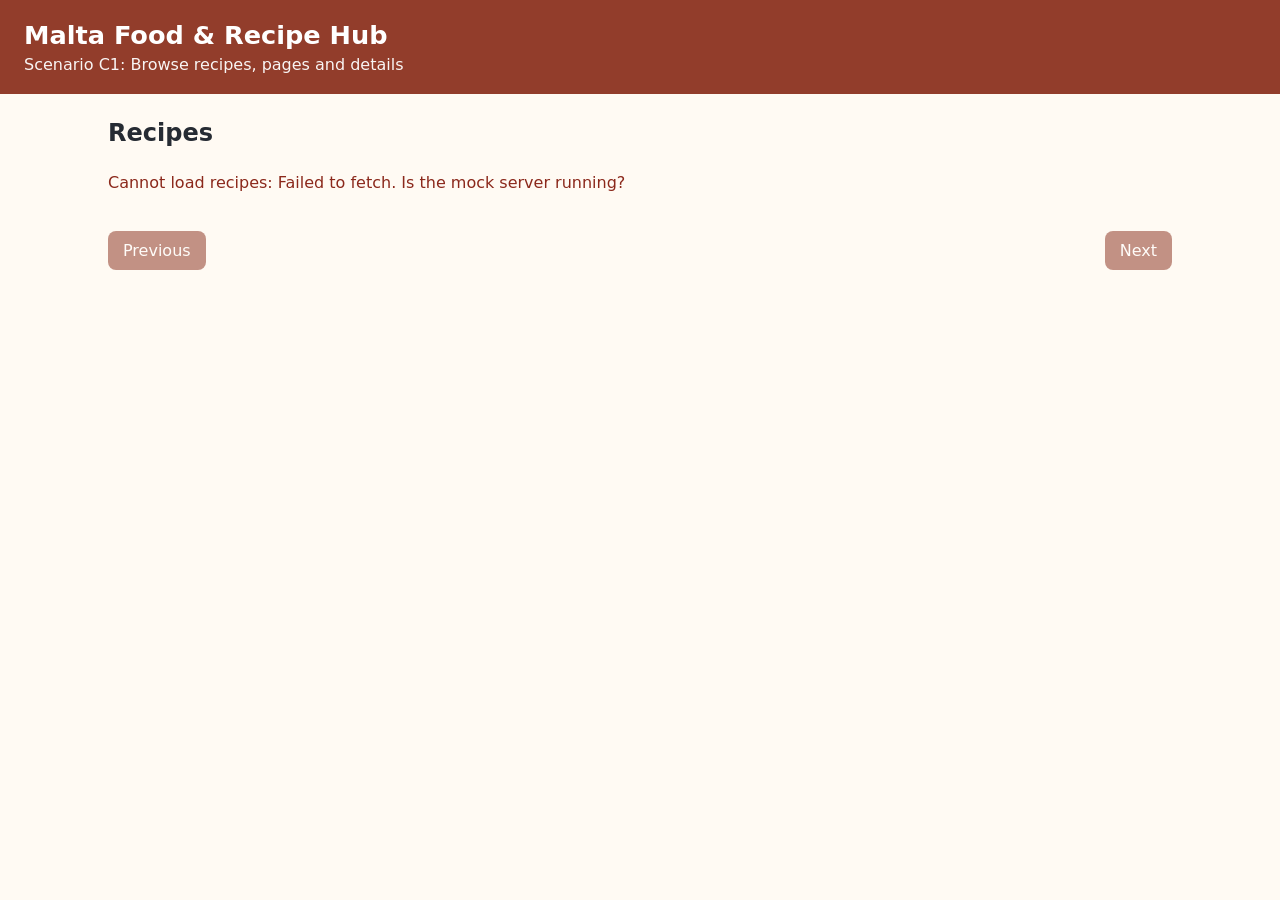
<file: C_D_Practice/Module_C/01_Recipe_Browser_Pagination/index.html>
<!doctype html><html lang="en"><head><meta charset="utf-8"><meta name="viewport" content="width=device-width,initial-scale=1"><title>Recipe browser</title><link rel="stylesheet" href="style.css"><script src="app.js" defer></script></head>
<body><header><h1>Malta Food & Recipe Hub</h1><p>Scenario C1: Browse recipes, pages and details</p></header>
<main><div class="row between"><h2>Recipes</h2><span id="count" class="muted"></span></div><p id="status" class="status" role="status"></p><div id="cards" class="cards"></div>
<div class="row between" style="margin:22px 0"><button id="previous">Previous</button><span id="pageText"></span><button id="next">Next</button></div>
<section class="panel" id="detail" hidden><h2>Recipe details</h2><div id="detailContent"></div><button id="close">Close</button></section></main></body></html>
</file>
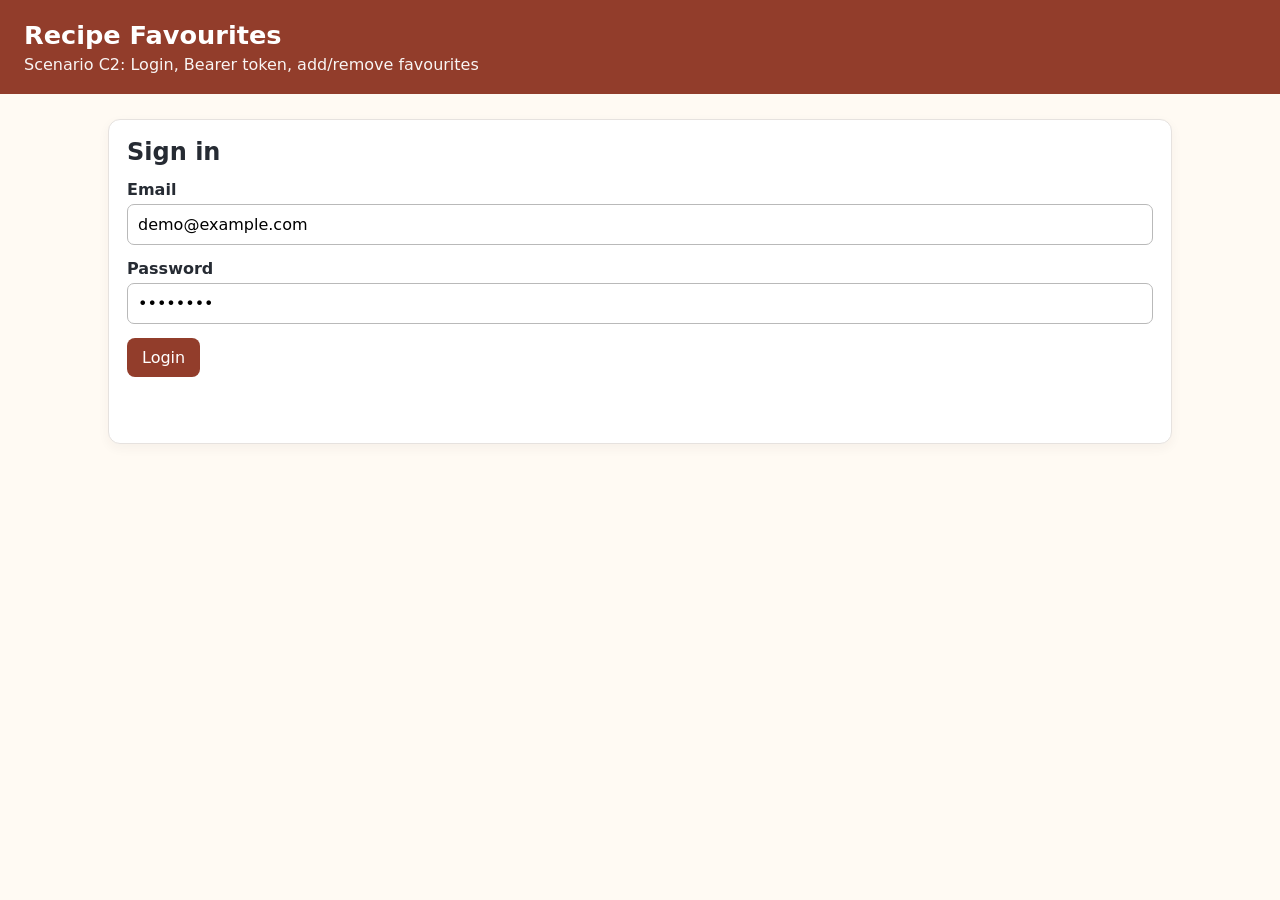
<file: C_D_Practice/Module_C/02_Login_And_Favourites/index.html>
<!doctype html><html lang="en"><head><meta charset="utf-8"><meta name="viewport" content="width=device-width,initial-scale=1"><title>Recipe favourites</title><link rel="stylesheet" href="style.css"><script src="app.js" defer></script></head>
<body><header><h1>Recipe Favourites</h1><p>Scenario C2: Login, Bearer token, add/remove favourites</p></header><main>
<section class="panel" id="loginPanel"><h2>Sign in</h2><form id="loginForm"><div class="field"><label for="email">Email</label><input id="email" type="email" value="demo@example.com" required></div><div class="field"><label for="password">Password</label><input id="password" type="password" value="demo1234" required></div><button>Login</button></form><p class="status" id="loginStatus" role="status"></p></section>
<section id="appPanel" hidden><div class="row between"><h2>My favourites</h2><button id="logout">Log out</button></div><p id="appStatus" class="status" role="status"></p><div class="controls"><div><label for="recipeId">Recipe to add (ID)</label><input id="recipeId" type="number" min="1" value="4"></div><button id="add">Add favourite</button></div><div id="cards" class="cards"></div><p id="empty" class="muted"></p></section></main></body></html>
</file>
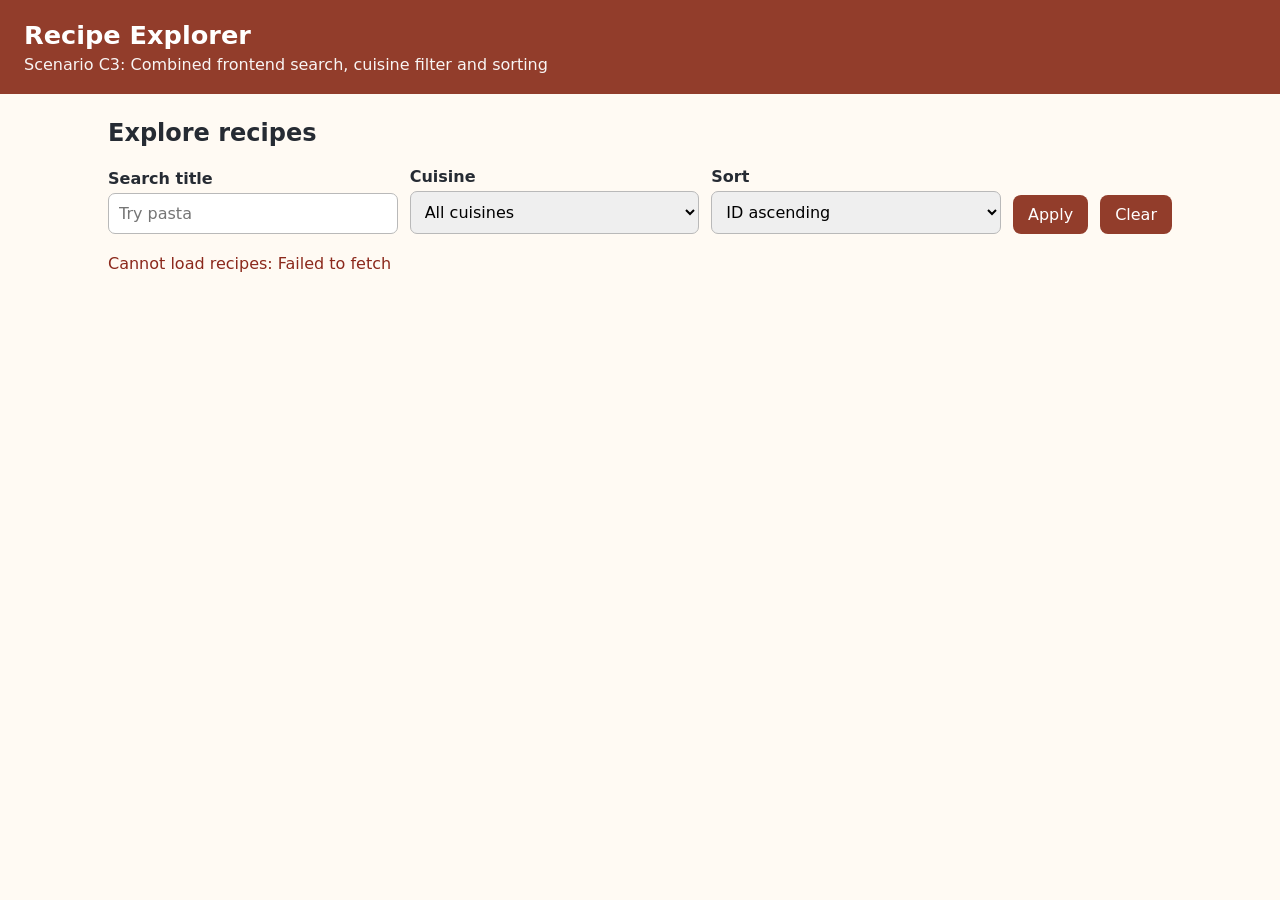
<file: C_D_Practice/Module_C/03_Search_Filter_Dashboard/index.html>
<!doctype html><html lang="en"><head><meta charset="utf-8"><meta name="viewport" content="width=device-width,initial-scale=1"><title>Recipe search dashboard</title><link rel="stylesheet" href="style.css"><script src="app.js" defer></script></head><body>
<header><h1>Recipe Explorer</h1><p>Scenario C3: Combined frontend search, cuisine filter and sorting</p></header><main><h2>Explore recipes</h2><form id="filters" class="controls"><div><label for="search">Search title</label><input id="search" placeholder="Try pasta"></div><div><label for="cuisine">Cuisine</label><select id="cuisine"><option value="">All cuisines</option></select></div><div><label for="sort">Sort</label><select id="sort"><option value="id">ID ascending</option><option value="time">Shortest time</option><option value="title">Title A-Z</option></select></div><button type="submit">Apply</button><button type="button" id="reset">Clear</button></form><p id="summary" class="muted"></p><p id="status" class="status" role="status"></p><div id="cards" class="cards"></div></main></body></html>
</file>
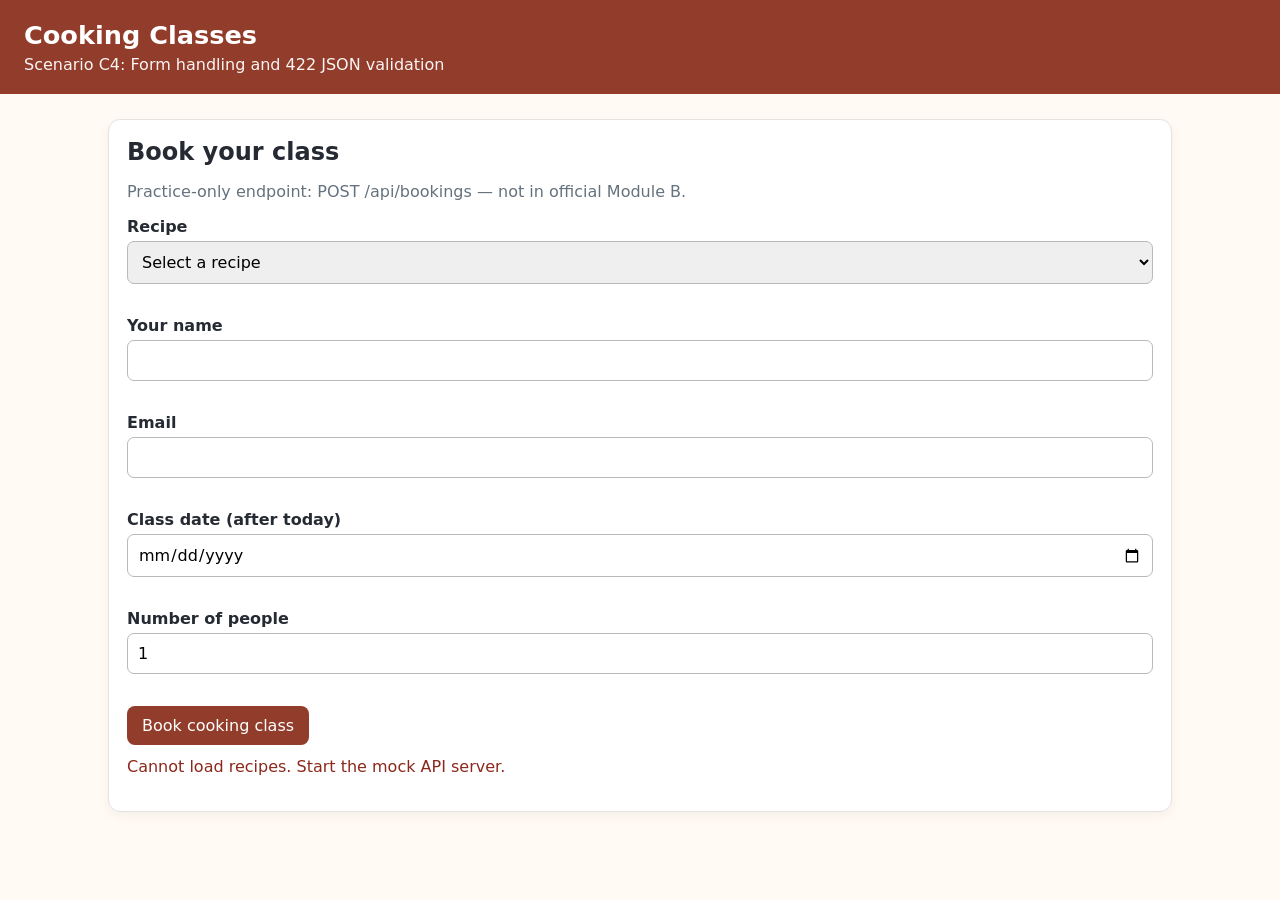
<file: C_D_Practice/Module_C/04_Booking_Form_API/index.html>
<!doctype html><html lang="en"><head><meta charset="utf-8"><meta name="viewport" content="width=device-width,initial-scale=1"><title>Cooking class booking</title><link rel="stylesheet" href="style.css"><script src="app.js" defer></script></head><body>
<header><h1>Cooking Classes</h1><p>Scenario C4: Form handling and 422 JSON validation</p></header><main><section class="panel"><h2>Book your class</h2><p class="muted">Practice-only endpoint: POST /api/bookings — not in official Module B.</p><form id="form" novalidate>
<div class="field"><label for="recipeId">Recipe</label><select id="recipeId" name="recipe_id" required><option value="">Select a recipe</option></select><small class="error" data-error="recipe_id"></small></div>
<div class="field"><label for="name">Your name</label><input id="name" name="name" required><small class="error" data-error="name"></small></div>
<div class="field"><label for="email">Email</label><input id="email" type="email" name="email" required><small class="error" data-error="email"></small></div>
<div class="field"><label for="date">Class date (after today)</label><input id="date" type="date" name="date" required><small class="error" data-error="date"></small></div>
<div class="field"><label for="people">Number of people</label><input id="people" type="number" name="people" min="1" max="12" value="1" required><small class="error" data-error="people"></small></div>
<button id="submit" type="submit">Book cooking class</button><p id="status" role="status" class="status"></p></form></section></main></body></html>
</file>
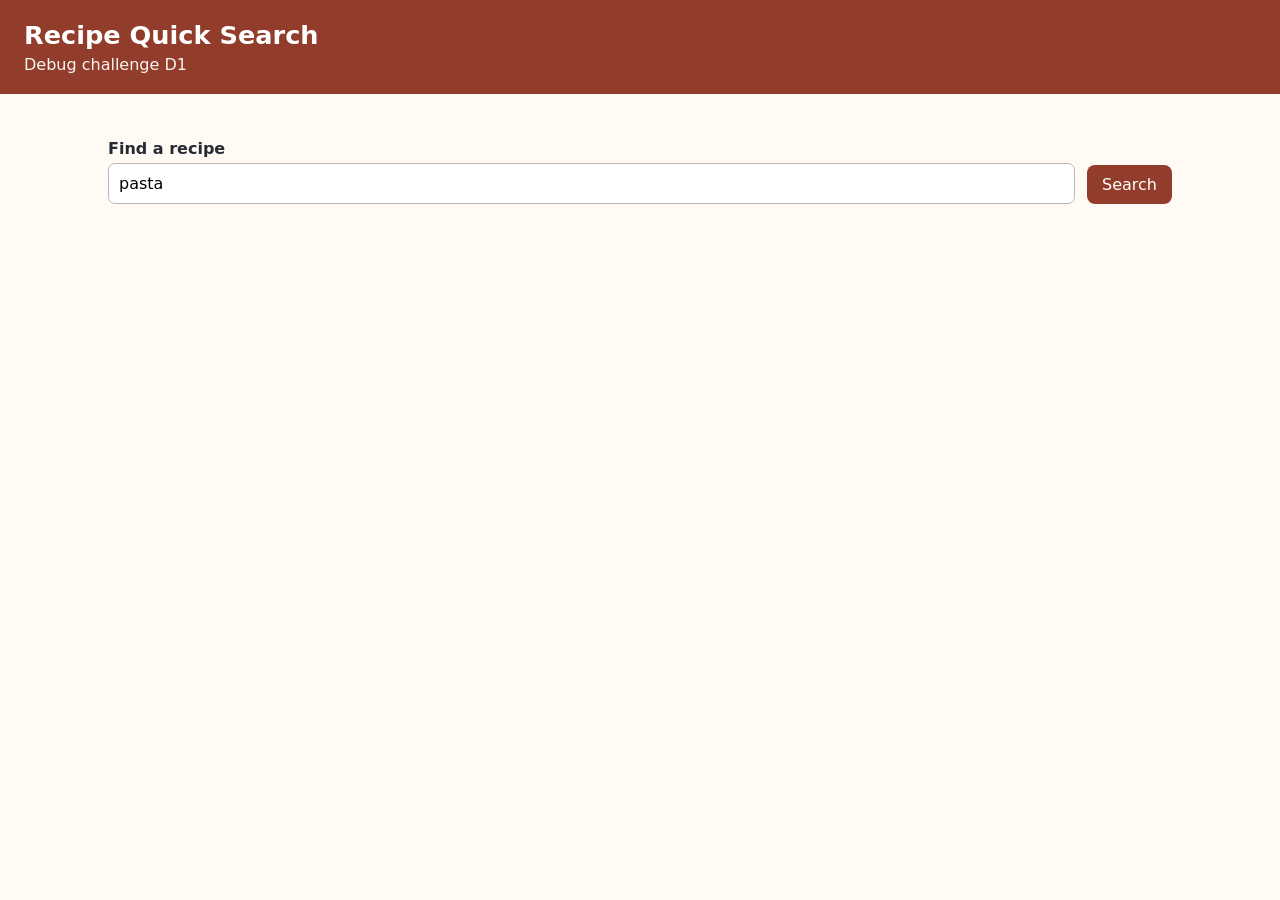
<file: C_D_Practice/Module_D/01_DOM_And_Events/broken/index.html>
<!doctype html><html lang="en"><head><meta charset="utf-8"><meta name="viewport" content="width=device-width,initial-scale=1"><title>D1 DOM bugs</title><link rel="stylesheet" href="style.css"><script src="app.js" defer></script></head><body><header><h1>Recipe Quick Search</h1><p>Debug challenge D1</p></header><main><form id="searchForm" class="controls"><div><label for="search">Find a recipe</label><input id="search" value="pasta"></div><button id="go" type="submit">Search</button></form><p id="status" class="status"></p><div class="cards" id="results"></div></main></body></html>
</file>
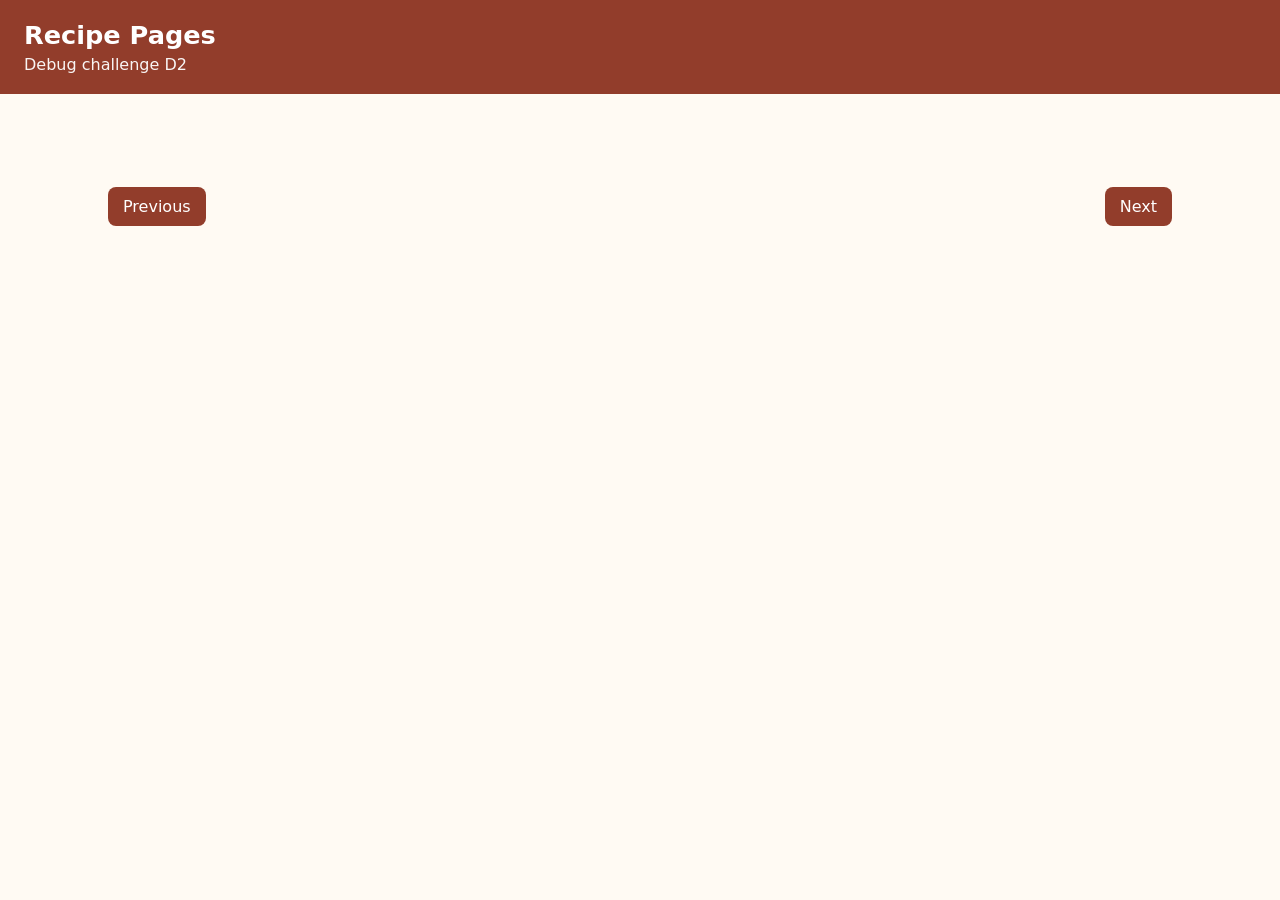
<file: C_D_Practice/Module_D/02_Pagination_And_JSON/broken/index.html>
<!doctype html><html lang="en"><head><meta charset="utf-8"><meta name="viewport" content="width=device-width,initial-scale=1"><title>D2 pagination bugs</title><link rel="stylesheet" href="style.css"><script src="app.js" defer></script></head><body><header><h1>Recipe Pages</h1><p>Debug challenge D2</p></header><main><p id="status" class="status"></p><div id="items" class="cards"></div><div class="row between" style="margin-top:20px"><button id="prev">Previous</button><span id="label"></span><button id="next">Next</button></div></main></body></html>
</file>
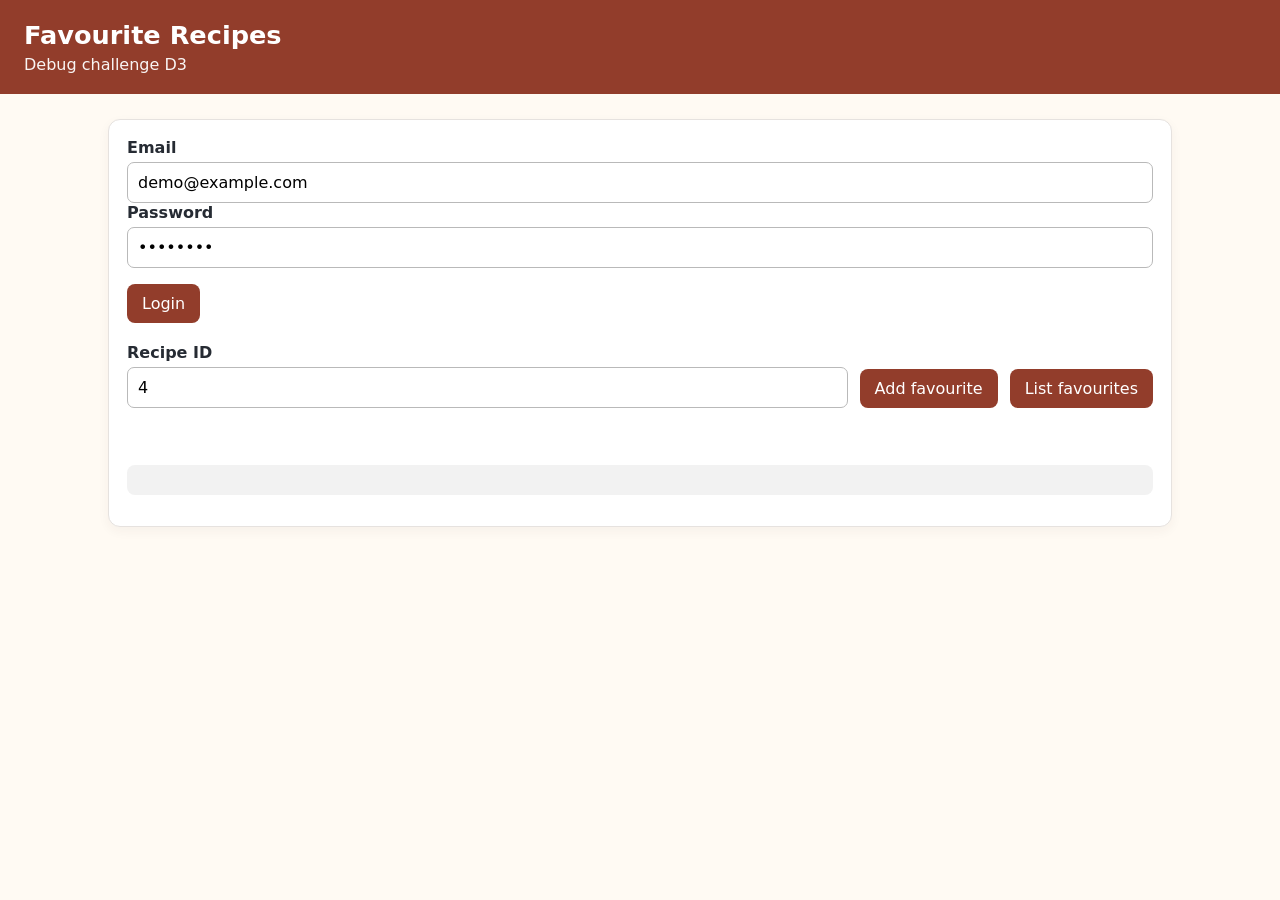
<file: C_D_Practice/Module_D/03_Auth_And_Favourites/broken/index.html>
<!doctype html><html lang="en"><head><meta charset="utf-8"><meta name="viewport" content="width=device-width,initial-scale=1"><title>D3 auth bugs</title><link rel="stylesheet" href="style.css"><script src="app.js" defer></script></head><body><header><h1>Favourite Recipes</h1><p>Debug challenge D3</p></header><main><section class="panel"><form id="login"><label for="email">Email</label><input id="email" value="demo@example.com"><label for="password">Password</label><input id="password" type="password" value="demo1234"><p><button>Login</button></p></form><div class="controls"><div><label for="recipe">Recipe ID</label><input id="recipe" type="number" value="4"></div><button id="add">Add favourite</button><button id="load">List favourites</button></div><p id="status" class="status"></p><pre id="output"></pre></section></main></body></html>
</file>
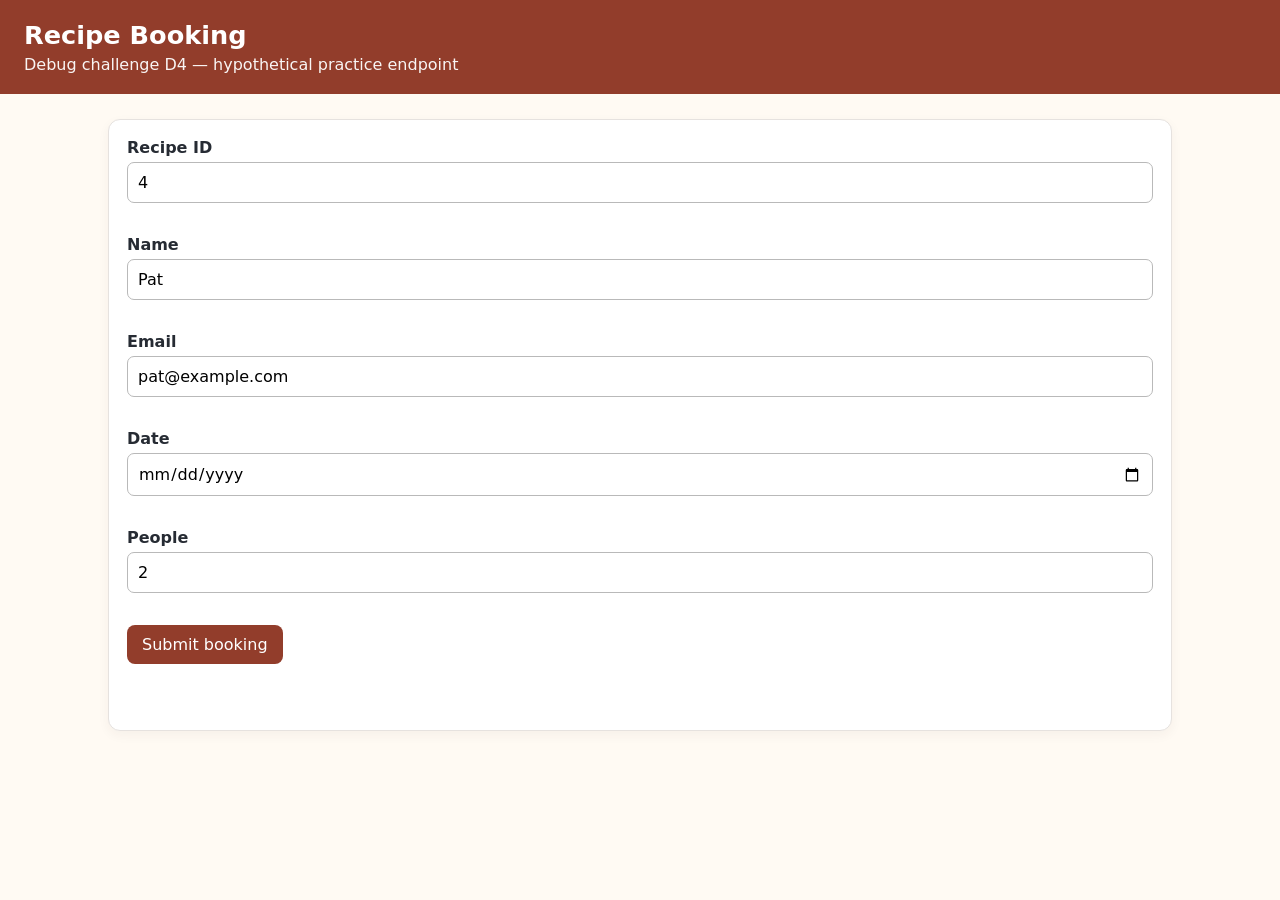
<file: C_D_Practice/Module_D/04_Forms_And_Errors/broken/index.html>
<!doctype html><html lang="en"><head><meta charset="utf-8"><meta name="viewport" content="width=device-width,initial-scale=1"><title>D4 booking bugs</title><link rel="stylesheet" href="style.css"><script src="app.js" defer></script></head><body><header><h1>Recipe Booking</h1><p>Debug challenge D4 — hypothetical practice endpoint</p></header><main><section class="panel"><form id="booking" novalidate>
<div class="field"><label for="recipe">Recipe ID</label><input id="recipe" type="number" value="4"><small class="error" data-error="recipe_id"></small></div>
<div class="field"><label for="name">Name</label><input id="name" value="Pat"><small class="error" data-error="name"></small></div>
<div class="field"><label for="email">Email</label><input id="email" value="pat@example.com"><small class="error" data-error="email"></small></div>
<div class="field"><label for="date">Date</label><input id="date" type="date"><small class="error" data-error="date"></small></div>
<div class="field"><label for="people">People</label><input id="people" type="number" value="2"><small class="error" data-error="people"></small></div>
<button>Submit booking</button></form><p id="status" class="status"></p></section></main></body></html>
</file>
<file: C_D_Practice/Module_C/01_Recipe_Browser_Pagination/style.css>
:root{--wine:#923d2b;--cream:#fffaf3;--ink:#262b33;--muted:#65727d;--border:#e6e2df}
*{box-sizing:border-box}body{font-family:system-ui,-apple-system,Segoe UI,Arial,sans-serif;margin:0;color:var(--ink);background:var(--cream)}
header{background:var(--wine);color:white;padding:20px 24px}header h1{margin:0;font-size:1.6rem}header p{margin:5px 0 0;opacity:.95}
main{max-width:1100px;margin:auto;padding:25px 18px 60px}h2{margin:0 0 14px}button,.btn{background:var(--wine);border:0;border-radius:8px;padding:10px 15px;color:white;cursor:pointer;text-decoration:none;font:inherit}button:disabled{opacity:.55;cursor:not-allowed}
input,select{padding:10px;border:1px solid #b9b9b9;border-radius:7px;font:inherit;max-width:100%;width:100%}label{display:block;font-weight:600;margin:0 0 5px}
.controls{display:flex;align-items:end;gap:12px;flex-wrap:wrap;margin:20px 0}.controls>div{flex:1;min-width:180px}.cards{display:grid;grid-template-columns:repeat(3,minmax(0,1fr));gap:17px}
.card,.panel{background:white;border:1px solid var(--border);border-radius:12px;padding:18px;box-shadow:0 4px 12px #392c2c0c}.card h3{margin:0 0 6px}.card p{color:#56606c}.muted{color:var(--muted)}.status{min-height:24px;margin:12px 0;color:#8b281b}.success{color:#176431}.row{display:flex;align-items:center;gap:12px;flex-wrap:wrap}.between{justify-content:space-between}.pill{background:#f7e5d7;color:#672d21;padding:4px 8px;border-radius:14px;font-size:.84rem}
form .field{margin-bottom:14px}pre{background:#f2f2f2;border-radius:8px;overflow:auto;padding:15px}small{display:block;color:var(--muted)}.error{color:#b42828;font-size:.87rem;min-height:18px}a{color:var(--wine)}
@media(max-width:750px){.cards{grid-template-columns:repeat(2,minmax(0,1fr))}}@media(max-width:520px){.cards{grid-template-columns:1fr}header h1{font-size:1.35rem}main{padding:18px 12px}}
</file>
<file: C_D_Practice/Module_C/02_Login_And_Favourites/style.css>
:root{--wine:#923d2b;--cream:#fffaf3;--ink:#262b33;--muted:#65727d;--border:#e6e2df}
*{box-sizing:border-box}body{font-family:system-ui,-apple-system,Segoe UI,Arial,sans-serif;margin:0;color:var(--ink);background:var(--cream)}
header{background:var(--wine);color:white;padding:20px 24px}header h1{margin:0;font-size:1.6rem}header p{margin:5px 0 0;opacity:.95}
main{max-width:1100px;margin:auto;padding:25px 18px 60px}h2{margin:0 0 14px}button,.btn{background:var(--wine);border:0;border-radius:8px;padding:10px 15px;color:white;cursor:pointer;text-decoration:none;font:inherit}button:disabled{opacity:.55;cursor:not-allowed}
input,select{padding:10px;border:1px solid #b9b9b9;border-radius:7px;font:inherit;max-width:100%;width:100%}label{display:block;font-weight:600;margin:0 0 5px}
.controls{display:flex;align-items:end;gap:12px;flex-wrap:wrap;margin:20px 0}.controls>div{flex:1;min-width:180px}.cards{display:grid;grid-template-columns:repeat(3,minmax(0,1fr));gap:17px}
.card,.panel{background:white;border:1px solid var(--border);border-radius:12px;padding:18px;box-shadow:0 4px 12px #392c2c0c}.card h3{margin:0 0 6px}.card p{color:#56606c}.muted{color:var(--muted)}.status{min-height:24px;margin:12px 0;color:#8b281b}.success{color:#176431}.row{display:flex;align-items:center;gap:12px;flex-wrap:wrap}.between{justify-content:space-between}.pill{background:#f7e5d7;color:#672d21;padding:4px 8px;border-radius:14px;font-size:.84rem}
form .field{margin-bottom:14px}pre{background:#f2f2f2;border-radius:8px;overflow:auto;padding:15px}small{display:block;color:var(--muted)}.error{color:#b42828;font-size:.87rem;min-height:18px}a{color:var(--wine)}
@media(max-width:750px){.cards{grid-template-columns:repeat(2,minmax(0,1fr))}}@media(max-width:520px){.cards{grid-template-columns:1fr}header h1{font-size:1.35rem}main{padding:18px 12px}}
</file>
<file: C_D_Practice/Module_C/03_Search_Filter_Dashboard/style.css>
:root{--wine:#923d2b;--cream:#fffaf3;--ink:#262b33;--muted:#65727d;--border:#e6e2df}
*{box-sizing:border-box}body{font-family:system-ui,-apple-system,Segoe UI,Arial,sans-serif;margin:0;color:var(--ink);background:var(--cream)}
header{background:var(--wine);color:white;padding:20px 24px}header h1{margin:0;font-size:1.6rem}header p{margin:5px 0 0;opacity:.95}
main{max-width:1100px;margin:auto;padding:25px 18px 60px}h2{margin:0 0 14px}button,.btn{background:var(--wine);border:0;border-radius:8px;padding:10px 15px;color:white;cursor:pointer;text-decoration:none;font:inherit}button:disabled{opacity:.55;cursor:not-allowed}
input,select{padding:10px;border:1px solid #b9b9b9;border-radius:7px;font:inherit;max-width:100%;width:100%}label{display:block;font-weight:600;margin:0 0 5px}
.controls{display:flex;align-items:end;gap:12px;flex-wrap:wrap;margin:20px 0}.controls>div{flex:1;min-width:180px}.cards{display:grid;grid-template-columns:repeat(3,minmax(0,1fr));gap:17px}
.card,.panel{background:white;border:1px solid var(--border);border-radius:12px;padding:18px;box-shadow:0 4px 12px #392c2c0c}.card h3{margin:0 0 6px}.card p{color:#56606c}.muted{color:var(--muted)}.status{min-height:24px;margin:12px 0;color:#8b281b}.success{color:#176431}.row{display:flex;align-items:center;gap:12px;flex-wrap:wrap}.between{justify-content:space-between}.pill{background:#f7e5d7;color:#672d21;padding:4px 8px;border-radius:14px;font-size:.84rem}
form .field{margin-bottom:14px}pre{background:#f2f2f2;border-radius:8px;overflow:auto;padding:15px}small{display:block;color:var(--muted)}.error{color:#b42828;font-size:.87rem;min-height:18px}a{color:var(--wine)}
@media(max-width:750px){.cards{grid-template-columns:repeat(2,minmax(0,1fr))}}@media(max-width:520px){.cards{grid-template-columns:1fr}header h1{font-size:1.35rem}main{padding:18px 12px}}
</file>
<file: C_D_Practice/Module_C/04_Booking_Form_API/style.css>
:root{--wine:#923d2b;--cream:#fffaf3;--ink:#262b33;--muted:#65727d;--border:#e6e2df}
*{box-sizing:border-box}body{font-family:system-ui,-apple-system,Segoe UI,Arial,sans-serif;margin:0;color:var(--ink);background:var(--cream)}
header{background:var(--wine);color:white;padding:20px 24px}header h1{margin:0;font-size:1.6rem}header p{margin:5px 0 0;opacity:.95}
main{max-width:1100px;margin:auto;padding:25px 18px 60px}h2{margin:0 0 14px}button,.btn{background:var(--wine);border:0;border-radius:8px;padding:10px 15px;color:white;cursor:pointer;text-decoration:none;font:inherit}button:disabled{opacity:.55;cursor:not-allowed}
input,select{padding:10px;border:1px solid #b9b9b9;border-radius:7px;font:inherit;max-width:100%;width:100%}label{display:block;font-weight:600;margin:0 0 5px}
.controls{display:flex;align-items:end;gap:12px;flex-wrap:wrap;margin:20px 0}.controls>div{flex:1;min-width:180px}.cards{display:grid;grid-template-columns:repeat(3,minmax(0,1fr));gap:17px}
.card,.panel{background:white;border:1px solid var(--border);border-radius:12px;padding:18px;box-shadow:0 4px 12px #392c2c0c}.card h3{margin:0 0 6px}.card p{color:#56606c}.muted{color:var(--muted)}.status{min-height:24px;margin:12px 0;color:#8b281b}.success{color:#176431}.row{display:flex;align-items:center;gap:12px;flex-wrap:wrap}.between{justify-content:space-between}.pill{background:#f7e5d7;color:#672d21;padding:4px 8px;border-radius:14px;font-size:.84rem}
form .field{margin-bottom:14px}pre{background:#f2f2f2;border-radius:8px;overflow:auto;padding:15px}small{display:block;color:var(--muted)}.error{color:#b42828;font-size:.87rem;min-height:18px}a{color:var(--wine)}
@media(max-width:750px){.cards{grid-template-columns:repeat(2,minmax(0,1fr))}}@media(max-width:520px){.cards{grid-template-columns:1fr}header h1{font-size:1.35rem}main{padding:18px 12px}}
</file>
<file: C_D_Practice/Module_D/01_DOM_And_Events/broken/style.css>
:root{--wine:#923d2b;--cream:#fffaf3;--ink:#262b33;--muted:#65727d;--border:#e6e2df}
*{box-sizing:border-box}body{font-family:system-ui,-apple-system,Segoe UI,Arial,sans-serif;margin:0;color:var(--ink);background:var(--cream)}
header{background:var(--wine);color:white;padding:20px 24px}header h1{margin:0;font-size:1.6rem}header p{margin:5px 0 0;opacity:.95}
main{max-width:1100px;margin:auto;padding:25px 18px 60px}h2{margin:0 0 14px}button,.btn{background:var(--wine);border:0;border-radius:8px;padding:10px 15px;color:white;cursor:pointer;text-decoration:none;font:inherit}button:disabled{opacity:.55;cursor:not-allowed}
input,select{padding:10px;border:1px solid #b9b9b9;border-radius:7px;font:inherit;max-width:100%;width:100%}label{display:block;font-weight:600;margin:0 0 5px}
.controls{display:flex;align-items:end;gap:12px;flex-wrap:wrap;margin:20px 0}.controls>div{flex:1;min-width:180px}.cards{display:grid;grid-template-columns:repeat(3,minmax(0,1fr));gap:17px}
.card,.panel{background:white;border:1px solid var(--border);border-radius:12px;padding:18px;box-shadow:0 4px 12px #392c2c0c}.card h3{margin:0 0 6px}.card p{color:#56606c}.muted{color:var(--muted)}.status{min-height:24px;margin:12px 0;color:#8b281b}.success{color:#176431}.row{display:flex;align-items:center;gap:12px;flex-wrap:wrap}.between{justify-content:space-between}.pill{background:#f7e5d7;color:#672d21;padding:4px 8px;border-radius:14px;font-size:.84rem}
form .field{margin-bottom:14px}pre{background:#f2f2f2;border-radius:8px;overflow:auto;padding:15px}small{display:block;color:var(--muted)}.error{color:#b42828;font-size:.87rem;min-height:18px}a{color:var(--wine)}
@media(max-width:750px){.cards{grid-template-columns:repeat(2,minmax(0,1fr))}}@media(max-width:520px){.cards{grid-template-columns:1fr}header h1{font-size:1.35rem}main{padding:18px 12px}}
</file>
<file: C_D_Practice/Module_D/02_Pagination_And_JSON/broken/style.css>
:root{--wine:#923d2b;--cream:#fffaf3;--ink:#262b33;--muted:#65727d;--border:#e6e2df}
*{box-sizing:border-box}body{font-family:system-ui,-apple-system,Segoe UI,Arial,sans-serif;margin:0;color:var(--ink);background:var(--cream)}
header{background:var(--wine);color:white;padding:20px 24px}header h1{margin:0;font-size:1.6rem}header p{margin:5px 0 0;opacity:.95}
main{max-width:1100px;margin:auto;padding:25px 18px 60px}h2{margin:0 0 14px}button,.btn{background:var(--wine);border:0;border-radius:8px;padding:10px 15px;color:white;cursor:pointer;text-decoration:none;font:inherit}button:disabled{opacity:.55;cursor:not-allowed}
input,select{padding:10px;border:1px solid #b9b9b9;border-radius:7px;font:inherit;max-width:100%;width:100%}label{display:block;font-weight:600;margin:0 0 5px}
.controls{display:flex;align-items:end;gap:12px;flex-wrap:wrap;margin:20px 0}.controls>div{flex:1;min-width:180px}.cards{display:grid;grid-template-columns:repeat(3,minmax(0,1fr));gap:17px}
.card,.panel{background:white;border:1px solid var(--border);border-radius:12px;padding:18px;box-shadow:0 4px 12px #392c2c0c}.card h3{margin:0 0 6px}.card p{color:#56606c}.muted{color:var(--muted)}.status{min-height:24px;margin:12px 0;color:#8b281b}.success{color:#176431}.row{display:flex;align-items:center;gap:12px;flex-wrap:wrap}.between{justify-content:space-between}.pill{background:#f7e5d7;color:#672d21;padding:4px 8px;border-radius:14px;font-size:.84rem}
form .field{margin-bottom:14px}pre{background:#f2f2f2;border-radius:8px;overflow:auto;padding:15px}small{display:block;color:var(--muted)}.error{color:#b42828;font-size:.87rem;min-height:18px}a{color:var(--wine)}
@media(max-width:750px){.cards{grid-template-columns:repeat(2,minmax(0,1fr))}}@media(max-width:520px){.cards{grid-template-columns:1fr}header h1{font-size:1.35rem}main{padding:18px 12px}}
</file>
<file: C_D_Practice/Module_D/03_Auth_And_Favourites/broken/style.css>
:root{--wine:#923d2b;--cream:#fffaf3;--ink:#262b33;--muted:#65727d;--border:#e6e2df}
*{box-sizing:border-box}body{font-family:system-ui,-apple-system,Segoe UI,Arial,sans-serif;margin:0;color:var(--ink);background:var(--cream)}
header{background:var(--wine);color:white;padding:20px 24px}header h1{margin:0;font-size:1.6rem}header p{margin:5px 0 0;opacity:.95}
main{max-width:1100px;margin:auto;padding:25px 18px 60px}h2{margin:0 0 14px}button,.btn{background:var(--wine);border:0;border-radius:8px;padding:10px 15px;color:white;cursor:pointer;text-decoration:none;font:inherit}button:disabled{opacity:.55;cursor:not-allowed}
input,select{padding:10px;border:1px solid #b9b9b9;border-radius:7px;font:inherit;max-width:100%;width:100%}label{display:block;font-weight:600;margin:0 0 5px}
.controls{display:flex;align-items:end;gap:12px;flex-wrap:wrap;margin:20px 0}.controls>div{flex:1;min-width:180px}.cards{display:grid;grid-template-columns:repeat(3,minmax(0,1fr));gap:17px}
.card,.panel{background:white;border:1px solid var(--border);border-radius:12px;padding:18px;box-shadow:0 4px 12px #392c2c0c}.card h3{margin:0 0 6px}.card p{color:#56606c}.muted{color:var(--muted)}.status{min-height:24px;margin:12px 0;color:#8b281b}.success{color:#176431}.row{display:flex;align-items:center;gap:12px;flex-wrap:wrap}.between{justify-content:space-between}.pill{background:#f7e5d7;color:#672d21;padding:4px 8px;border-radius:14px;font-size:.84rem}
form .field{margin-bottom:14px}pre{background:#f2f2f2;border-radius:8px;overflow:auto;padding:15px}small{display:block;color:var(--muted)}.error{color:#b42828;font-size:.87rem;min-height:18px}a{color:var(--wine)}
@media(max-width:750px){.cards{grid-template-columns:repeat(2,minmax(0,1fr))}}@media(max-width:520px){.cards{grid-template-columns:1fr}header h1{font-size:1.35rem}main{padding:18px 12px}}
</file>
<file: C_D_Practice/Module_D/04_Forms_And_Errors/broken/style.css>
:root{--wine:#923d2b;--cream:#fffaf3;--ink:#262b33;--muted:#65727d;--border:#e6e2df}
*{box-sizing:border-box}body{font-family:system-ui,-apple-system,Segoe UI,Arial,sans-serif;margin:0;color:var(--ink);background:var(--cream)}
header{background:var(--wine);color:white;padding:20px 24px}header h1{margin:0;font-size:1.6rem}header p{margin:5px 0 0;opacity:.95}
main{max-width:1100px;margin:auto;padding:25px 18px 60px}h2{margin:0 0 14px}button,.btn{background:var(--wine);border:0;border-radius:8px;padding:10px 15px;color:white;cursor:pointer;text-decoration:none;font:inherit}button:disabled{opacity:.55;cursor:not-allowed}
input,select{padding:10px;border:1px solid #b9b9b9;border-radius:7px;font:inherit;max-width:100%;width:100%}label{display:block;font-weight:600;margin:0 0 5px}
.controls{display:flex;align-items:end;gap:12px;flex-wrap:wrap;margin:20px 0}.controls>div{flex:1;min-width:180px}.cards{display:grid;grid-template-columns:repeat(3,minmax(0,1fr));gap:17px}
.card,.panel{background:white;border:1px solid var(--border);border-radius:12px;padding:18px;box-shadow:0 4px 12px #392c2c0c}.card h3{margin:0 0 6px}.card p{color:#56606c}.muted{color:var(--muted)}.status{min-height:24px;margin:12px 0;color:#8b281b}.success{color:#176431}.row{display:flex;align-items:center;gap:12px;flex-wrap:wrap}.between{justify-content:space-between}.pill{background:#f7e5d7;color:#672d21;padding:4px 8px;border-radius:14px;font-size:.84rem}
form .field{margin-bottom:14px}pre{background:#f2f2f2;border-radius:8px;overflow:auto;padding:15px}small{display:block;color:var(--muted)}.error{color:#b42828;font-size:.87rem;min-height:18px}a{color:var(--wine)}
@media(max-width:750px){.cards{grid-template-columns:repeat(2,minmax(0,1fr))}}@media(max-width:520px){.cards{grid-template-columns:1fr}header h1{font-size:1.35rem}main{padding:18px 12px}}
</file>
